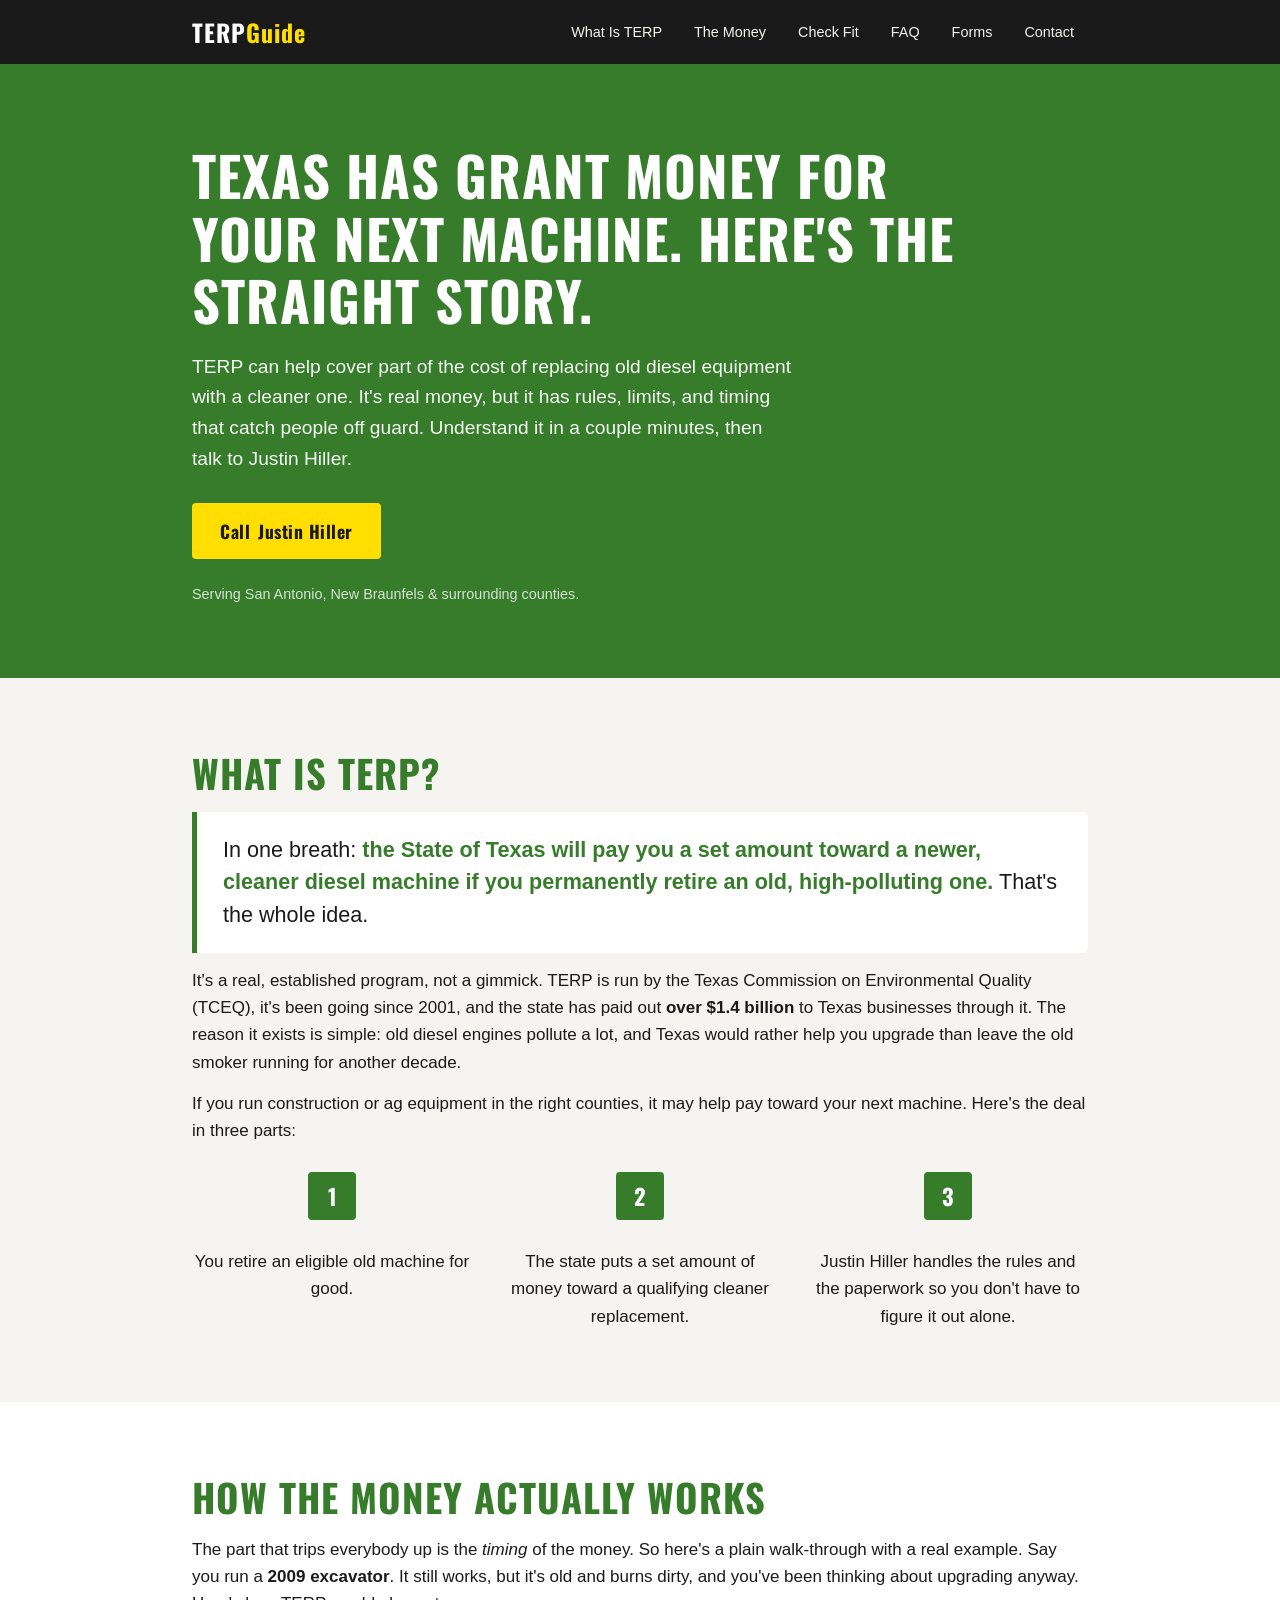
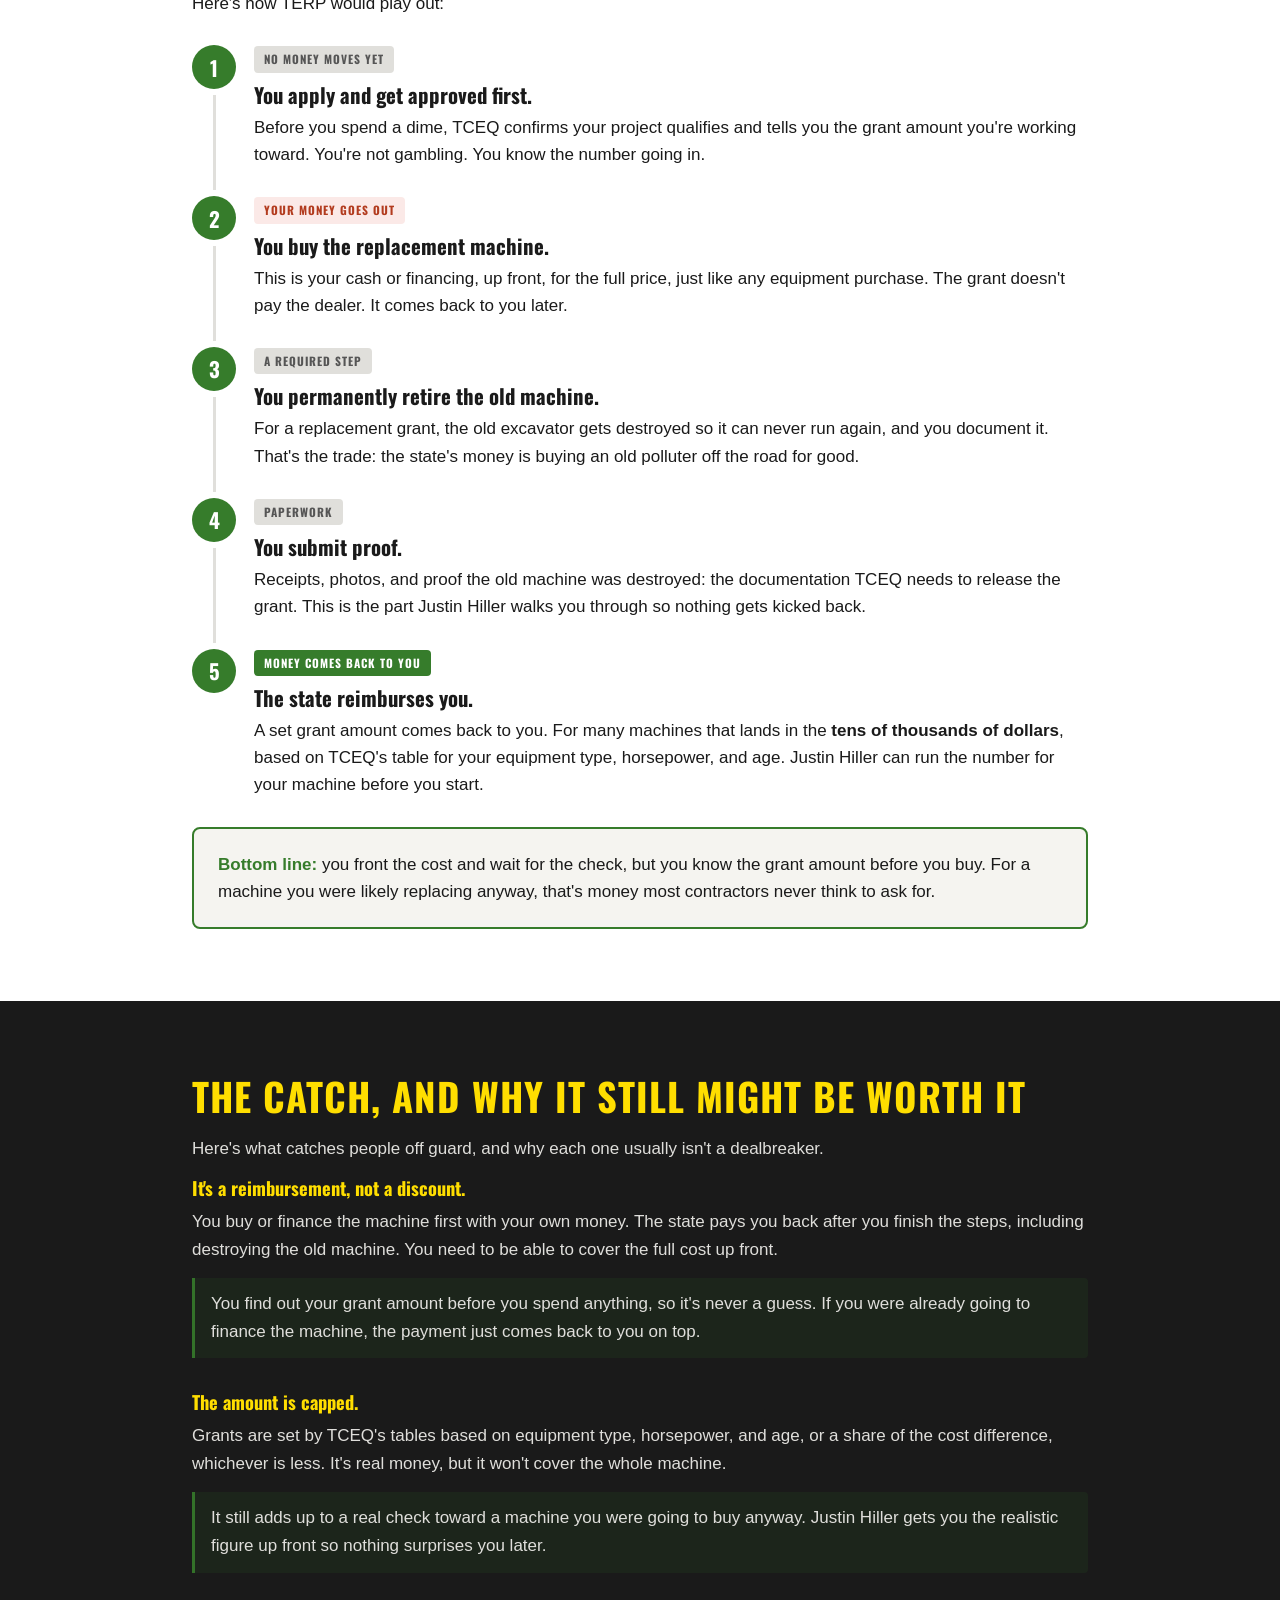
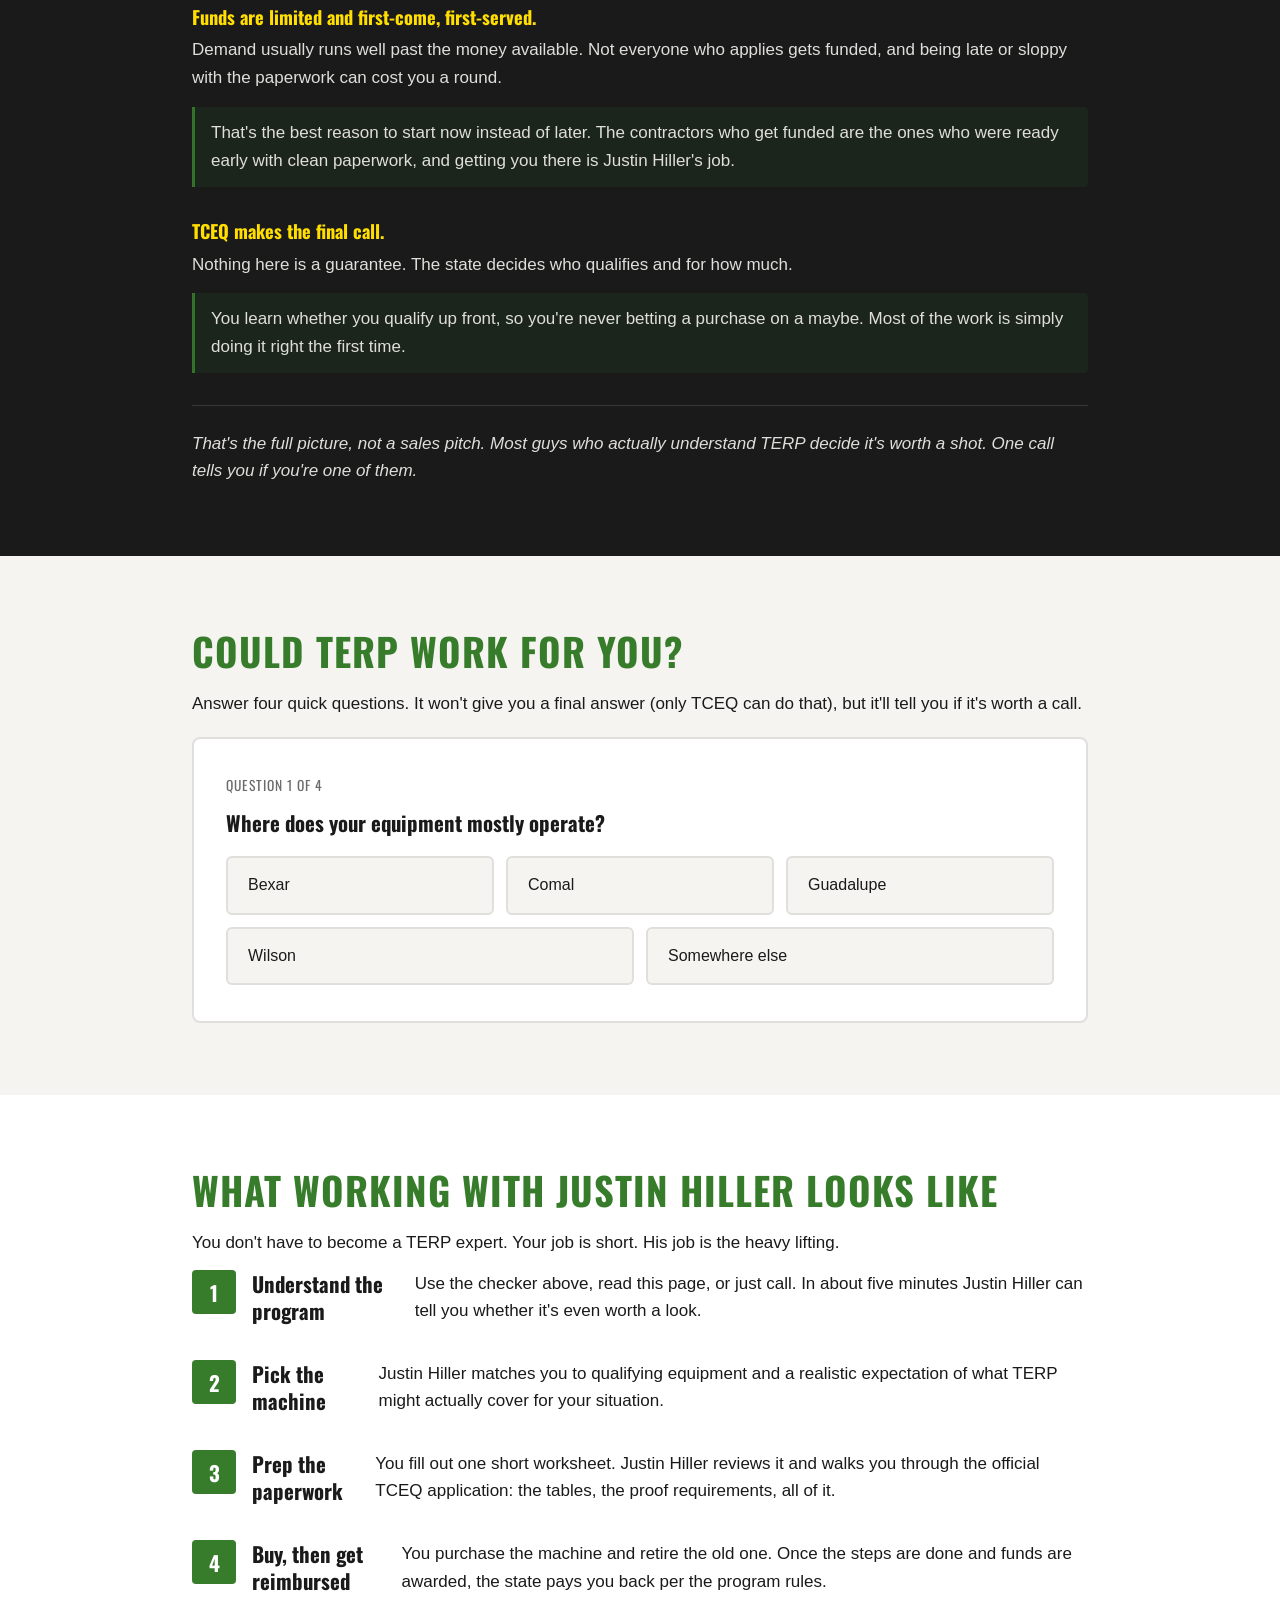
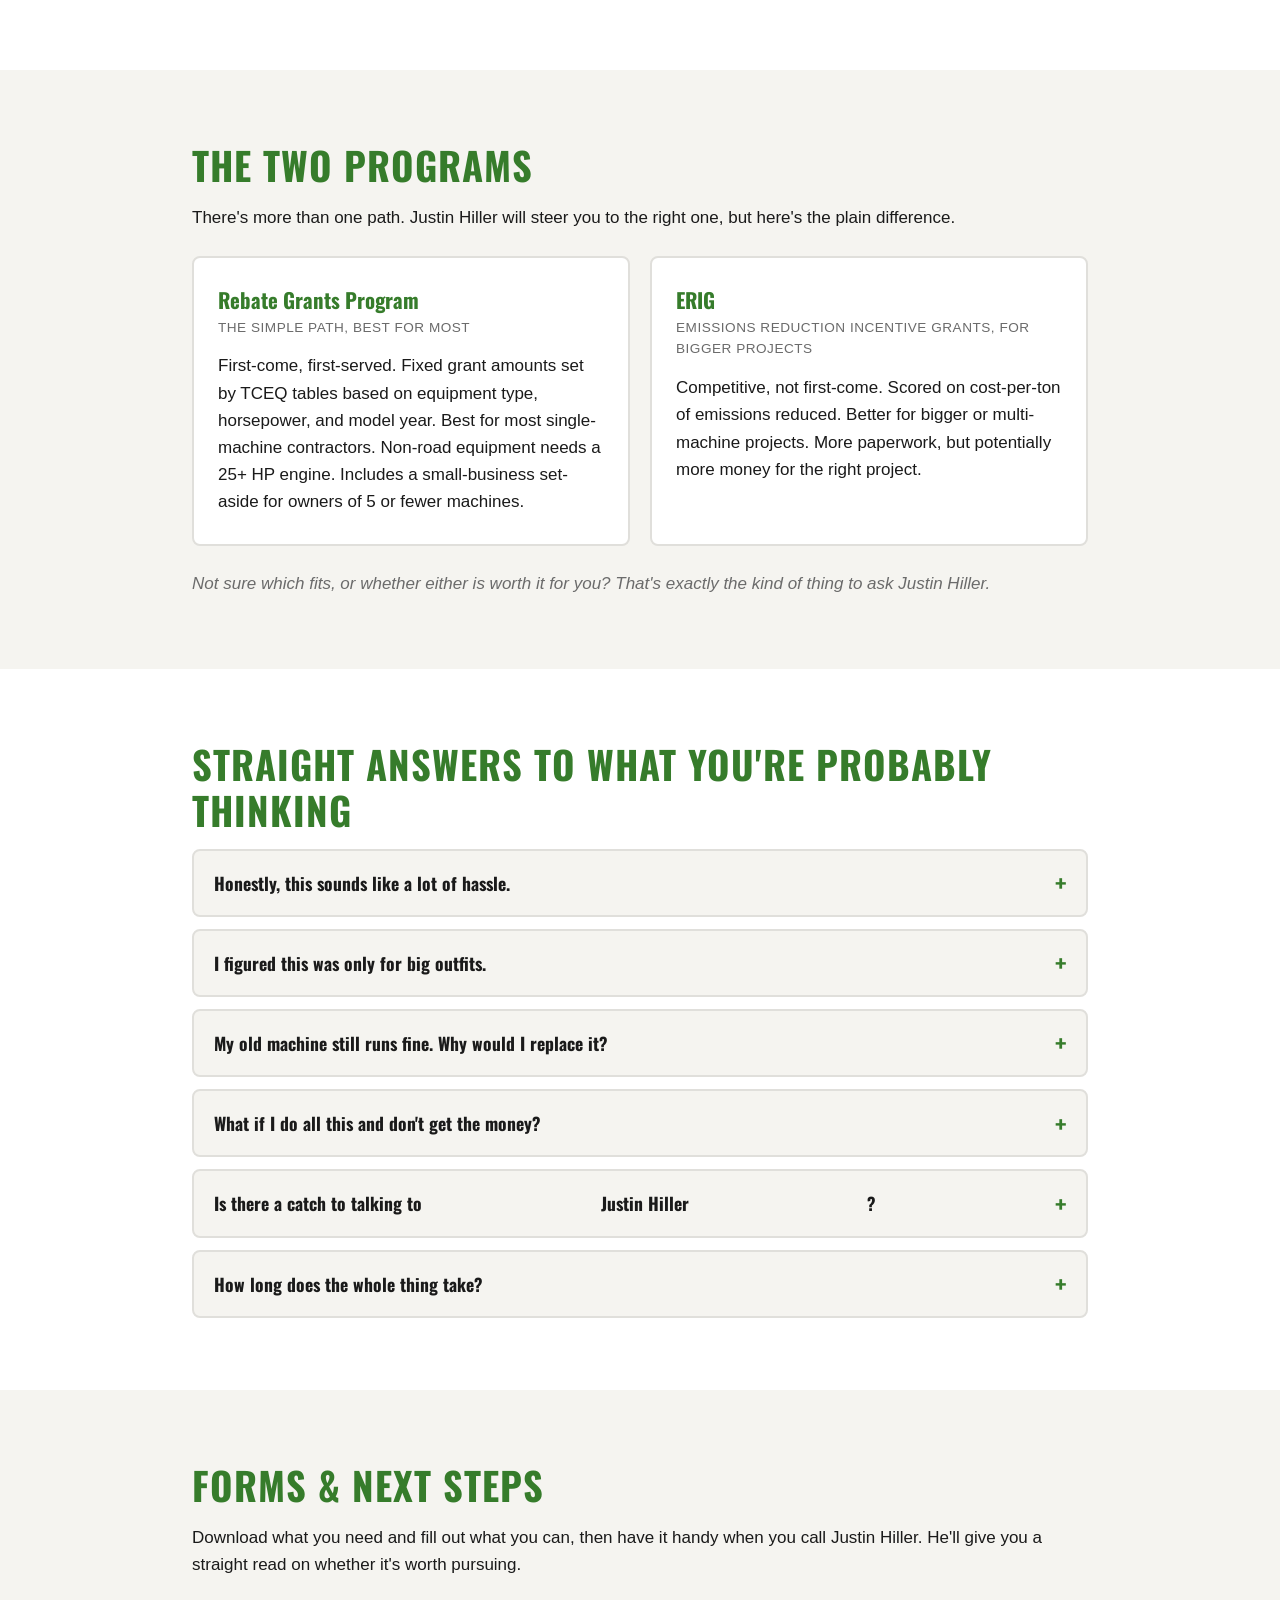
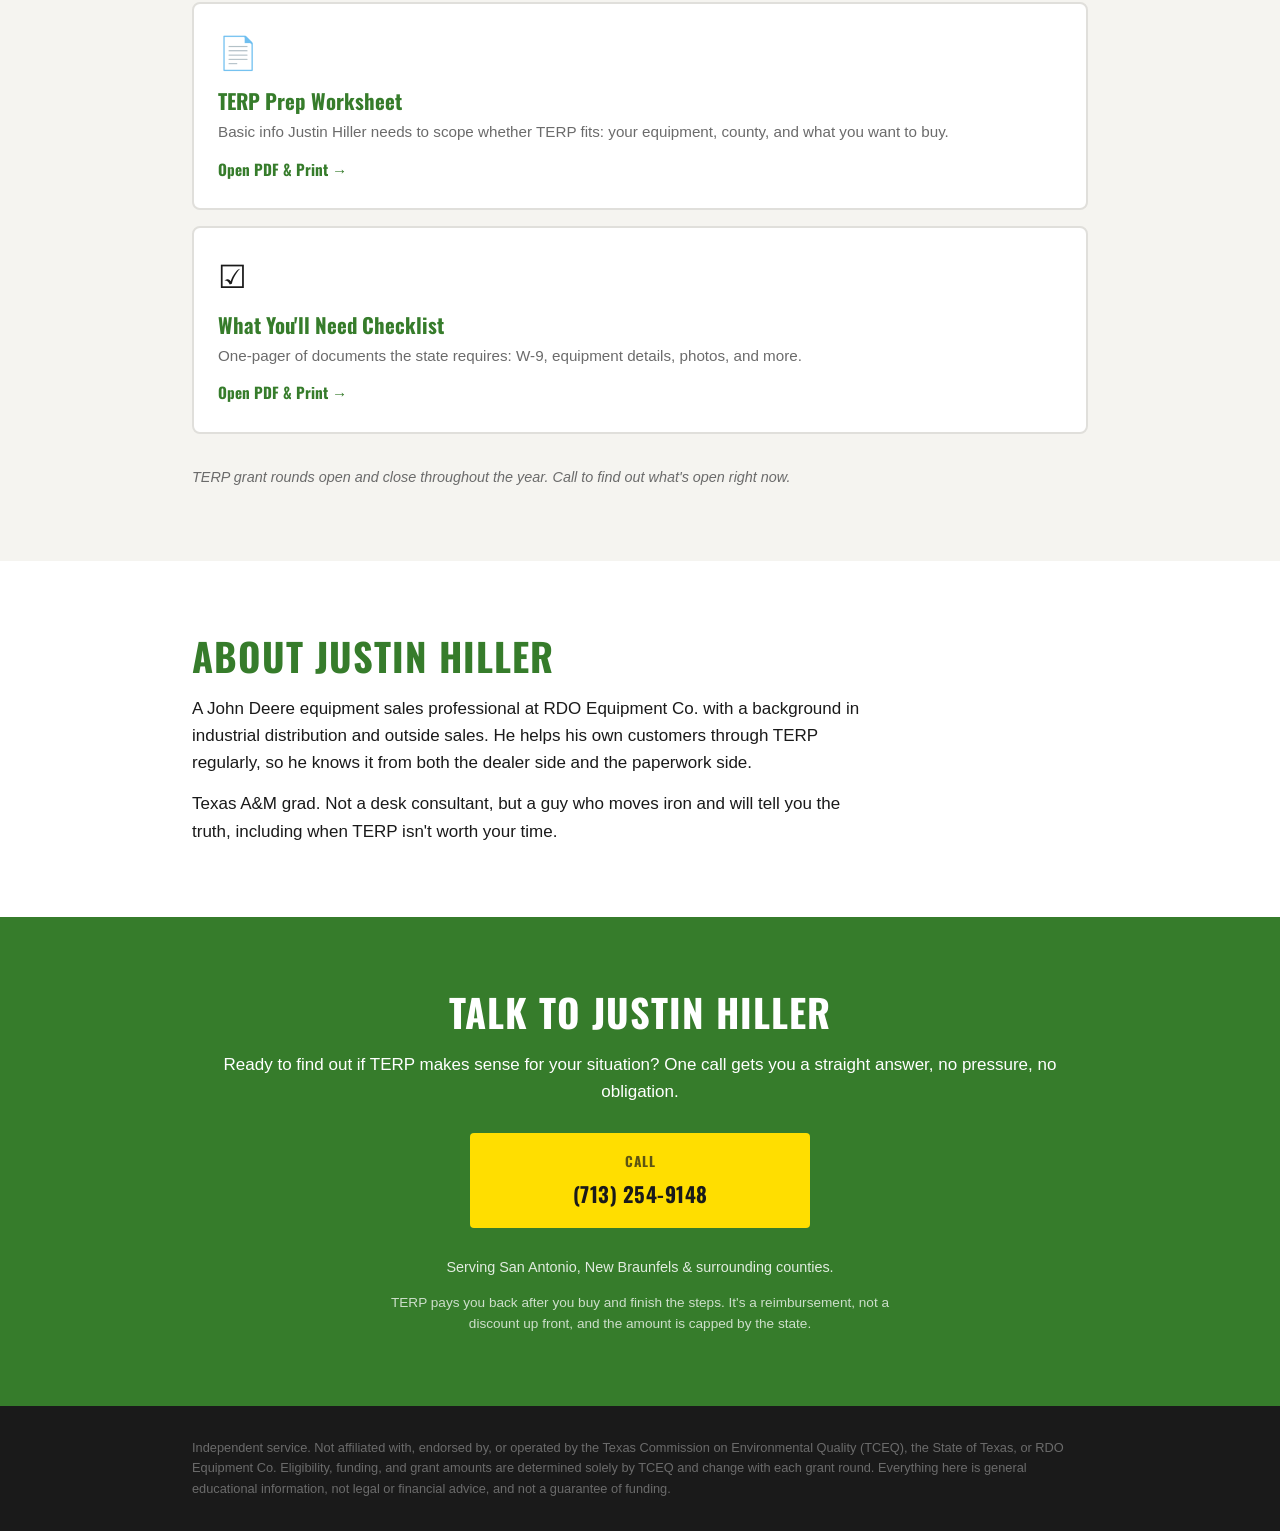
<file: index.html>
<!DOCTYPE html>
<html lang="en">
<head>
  <meta charset="UTF-8">
  <meta name="viewport" content="width=device-width, initial-scale=1.0">
  <title>TERP Grants for Texas Contractors & Farmers | Straight Talk</title>
  <meta name="description" content="Texas has grant money to help replace old diesel equipment. Understand the TERP program in plain English: how the money actually works, what it covers, and whether it's worth your time.">
  <meta property="og:title" content="TERP Grants for Texas Contractors & Farmers">
  <meta property="og:description" content="Texas has grant money to help replace old diesel equipment. Understand the TERP program: the real version, not the sales pitch.">
  <meta property="og:type" content="website">
  <link rel="icon" href="data:image/svg+xml,<svg xmlns='http://www.w3.org/2000/svg' viewBox='0 0 100 100'><rect width='100' height='100' rx='12' fill='%23367C2B'/><text x='50' y='72' font-size='60' font-weight='bold' fill='white' text-anchor='middle' font-family='Arial Black,Arial'>T</text></svg>">
  <link rel="preconnect" href="https://fonts.googleapis.com">
  <link rel="preconnect" href="https://fonts.gstatic.com" crossorigin>
  <link href="https://fonts.googleapis.com/css2?family=Oswald:wght@500;700&display=swap" rel="stylesheet">
  <link rel="stylesheet" href="styles.css">
</head>
<body>

  <!-- Nav -->
  <nav class="main-nav" aria-label="Main navigation">
    <div class="container nav-bar">
      <a href="#hero" class="nav-logo">TERP<span>Guide</span></a>
      <button class="nav-toggle" aria-expanded="false" aria-controls="nav-menu" aria-label="Open menu">
        <span></span><span></span><span></span>
      </button>
      <ul class="nav-menu" id="nav-menu" role="list">
        <li><a href="#what-is-terp">What Is TERP</a></li>
        <li><a href="#money">The Money</a></li>
        <li><a href="#eligibility">Check Fit</a></li>
        <li><a href="#faq">FAQ</a></li>
        <li><a href="#forms">Forms</a></li>
        <li><a href="#contact">Contact</a></li>
      </ul>
    </div>
  </nav>

  <main>

    <!-- 1. Hero -->
    <section id="hero" class="hero">
      <div class="container">
        <h1>Texas Has Grant Money for Your Next Machine. Here's the Straight Story.</h1>
        <p class="hero-sub">TERP can help cover part of the cost of replacing old diesel equipment with a cleaner one. It's real money, but it has rules, limits, and timing that catch people off guard. Understand it in a couple minutes, then talk to <span data-name>Justin</span>.</p>
        <div class="hero-ctas">
          <a href="#" data-phone class="btn btn--primary">Call <span data-name>Justin</span></a>
        </div>
        <p class="hero-area">Serving <span data-service-area>San Antonio, New Braunfels & surrounding counties</span>.</p>
      </div>
    </section>

    <!-- 2. What Is TERP -->
    <section id="what-is-terp" class="section">
      <div class="container">
        <h2>What Is TERP?</h2>
        <p class="lead-statement">In one breath: <strong>the State of Texas will pay you a set amount toward a newer, cleaner diesel machine if you permanently retire an old, high-polluting one.</strong> That's the whole idea.</p>
        <p>It's a real, established program, not a gimmick. TERP is run by the Texas Commission on Environmental Quality (TCEQ), it's been going since 2001, and the state has paid out <strong>over $1.4 billion</strong> to Texas businesses through it. The reason it exists is simple: old diesel engines pollute a lot, and Texas would rather help you upgrade than leave the old smoker running for another decade.</p>
        <p>If you run construction or ag equipment in the right counties, it may help pay toward your next machine. Here's the deal in three parts:</p>
        <div class="three-points">
          <div class="point">
            <div class="point-number">1</div>
            <p>You retire an eligible old machine for good.</p>
          </div>
          <div class="point">
            <div class="point-number">2</div>
            <p>The state puts a set amount of money toward a qualifying cleaner replacement.</p>
          </div>
          <div class="point">
            <div class="point-number">3</div>
            <p><span data-name>Justin</span> handles the rules and the paperwork so you don't have to figure it out alone.</p>
          </div>
        </div>
      </div>
    </section>

    <!-- 3. How the Money Actually Works -->
    <section id="money" class="section section--alt">
      <div class="container">
        <h2>How the Money Actually Works</h2>
        <p>The part that trips everybody up is the <em>timing</em> of the money. So here's a plain walk-through with a real example. Say you run a <strong>2009 excavator</strong>. It still works, but it's old and burns dirty, and you've been thinking about upgrading anyway. Here's how TERP would play out:</p>

        <ol class="timeline" aria-label="How the TERP money flows, step by step">
          <li class="tl-step">
            <div class="tl-marker"><span class="tl-num">1</span><span class="tl-bar"></span></div>
            <div class="tl-body">
              <span class="tl-tag tl-tag--neutral">No money moves yet</span>
              <h3>You apply and get approved first.</h3>
              <p>Before you spend a dime, TCEQ confirms your project qualifies and tells you the grant amount you're working toward. You're not gambling. You know the number going in.</p>
            </div>
          </li>
          <li class="tl-step">
            <div class="tl-marker"><span class="tl-num">2</span><span class="tl-bar"></span></div>
            <div class="tl-body">
              <span class="tl-tag tl-tag--out">Your money goes out</span>
              <h3>You buy the replacement machine.</h3>
              <p>This is your cash or financing, up front, for the full price, just like any equipment purchase. The grant doesn't pay the dealer. It comes back to you later.</p>
            </div>
          </li>
          <li class="tl-step">
            <div class="tl-marker"><span class="tl-num">3</span><span class="tl-bar"></span></div>
            <div class="tl-body">
              <span class="tl-tag tl-tag--neutral">A required step</span>
              <h3>You permanently retire the old machine.</h3>
              <p>For a replacement grant, the old excavator gets destroyed so it can never run again, and you document it. That's the trade: the state's money is buying an old polluter off the road for good.</p>
            </div>
          </li>
          <li class="tl-step">
            <div class="tl-marker"><span class="tl-num">4</span><span class="tl-bar"></span></div>
            <div class="tl-body">
              <span class="tl-tag tl-tag--neutral">Paperwork</span>
              <h3>You submit proof.</h3>
              <p>Receipts, photos, and proof the old machine was destroyed: the documentation TCEQ needs to release the grant. This is the part <span data-name>Justin</span> walks you through so nothing gets kicked back.</p>
            </div>
          </li>
          <li class="tl-step tl-step--last">
            <div class="tl-marker"><span class="tl-num">5</span></div>
            <div class="tl-body">
              <span class="tl-tag tl-tag--in">Money comes back to you</span>
              <h3>The state reimburses you.</h3>
              <p>A set grant amount comes back to you. For many machines that lands in the <strong>tens of thousands of dollars</strong>, based on TCEQ's table for your equipment type, horsepower, and age. <span data-name>Justin</span> can run the number for your machine before you start.</p>
            </div>
          </li>
        </ol>

        <div class="money-takeaway">
          <p><strong>Bottom line:</strong> you front the cost and wait for the check, but you know the grant amount before you buy. For a machine you were likely replacing anyway, that's money most contractors never think to ask for.</p>
        </div>
      </div>
    </section>

    <!-- 4. The Catch (honest objections, paired with reassurance) -->
    <section id="honest-version" class="section section--dark">
      <div class="container">
        <h2>The Catch, and Why It Still Might Be Worth It</h2>
        <p class="section-intro">Here's what catches people off guard, and why each one usually isn't a dealbreaker.</p>
        <div class="honest-list">
          <div class="honest-item">
            <h3>It's a reimbursement, not a discount.</h3>
            <p>You buy or finance the machine first with your own money. The state pays you back after you finish the steps, including destroying the old machine. You need to be able to cover the full cost up front.</p>
            <p class="honest-reassure">You find out your grant amount before you spend anything, so it's never a guess. If you were already going to finance the machine, the payment just comes back to you on top.</p>
          </div>
          <div class="honest-item">
            <h3>The amount is capped.</h3>
            <p>Grants are set by TCEQ's tables based on equipment type, horsepower, and age, or a share of the cost difference, whichever is less. It's real money, but it won't cover the whole machine.</p>
            <p class="honest-reassure">It still adds up to a real check toward a machine you were going to buy anyway. <span data-name>Justin</span> gets you the realistic figure up front so nothing surprises you later.</p>
          </div>
          <div class="honest-item">
            <h3>Funds are limited and first-come, first-served.</h3>
            <p>Demand usually runs well past the money available. Not everyone who applies gets funded, and being late or sloppy with the paperwork can cost you a round.</p>
            <p class="honest-reassure">That's the best reason to start now instead of later. The contractors who get funded are the ones who were ready early with clean paperwork, and getting you there is <span data-name>Justin</span>'s job.</p>
          </div>
          <div class="honest-item">
            <h3>TCEQ makes the final call.</h3>
            <p>Nothing here is a guarantee. The state decides who qualifies and for how much.</p>
            <p class="honest-reassure">You learn whether you qualify up front, so you're never betting a purchase on a maybe. Most of the work is simply doing it right the first time.</p>
          </div>
        </div>
        <p class="honest-close">That's the full picture, not a sales pitch. Most guys who actually understand TERP decide it's worth a shot. One call tells you if you're one of them.</p>
      </div>
    </section>

    <!-- 5. Eligibility Checker -->
    <section id="eligibility" class="section">
      <div class="container">
        <h2>Could TERP Work for You?</h2>
        <p>Answer four quick questions. It won't give you a final answer (only TCEQ can do that), but it'll tell you if it's worth a call.</p>
        <div id="checker-widget" class="checker-widget" role="region" aria-label="Eligibility checker">
          <!-- Populated by script.js -->
        </div>
      </div>
    </section>

    <!-- 6. How It Works (working with Justin) -->
    <section id="how-it-works" class="section section--alt">
      <div class="container">
        <h2>What Working With <span data-name>Justin</span> Looks Like</h2>
        <p>You don't have to become a TERP expert. Your job is short. His job is the heavy lifting.</p>
        <div class="steps">
          <div class="step">
            <div class="step-number">1</div>
            <h3>Understand the program</h3>
            <p>Use the checker above, read this page, or just call. In about five minutes <span data-name>Justin</span> can tell you whether it's even worth a look.</p>
          </div>
          <div class="step">
            <div class="step-number">2</div>
            <h3>Pick the machine</h3>
            <p><span data-name>Justin</span> matches you to qualifying equipment and a realistic expectation of what TERP might actually cover for your situation.</p>
          </div>
          <div class="step">
            <div class="step-number">3</div>
            <h3>Prep the paperwork</h3>
            <p>You fill out one short worksheet. <span data-name>Justin</span> reviews it and walks you through the official TCEQ application: the tables, the proof requirements, all of it.</p>
          </div>
          <div class="step">
            <div class="step-number">4</div>
            <h3>Buy, then get reimbursed</h3>
            <p>You purchase the machine and retire the old one. Once the steps are done and funds are awarded, the state pays you back per the program rules.</p>
          </div>
        </div>
      </div>
    </section>

    <!-- 7. The Two Programs -->
    <section id="programs" class="section">
      <div class="container">
        <h2>The Two Programs</h2>
        <p>There's more than one path. <span data-name>Justin</span> will steer you to the right one, but here's the plain difference.</p>
        <div class="program-cards">
          <div class="program-card">
            <h3>Rebate Grants Program</h3>
            <p class="program-card-subtitle">The simple path, best for most</p>
            <p>First-come, first-served. Fixed grant amounts set by TCEQ tables based on equipment type, horsepower, and model year. Best for most single-machine contractors. Non-road equipment needs a 25+ HP engine. Includes a small-business set-aside for owners of 5 or fewer machines.</p>
          </div>
          <div class="program-card">
            <h3>ERIG</h3>
            <p class="program-card-subtitle">Emissions Reduction Incentive Grants, for bigger projects</p>
            <p>Competitive, not first-come. Scored on cost-per-ton of emissions reduced. Better for bigger or multi-machine projects. More paperwork, but potentially more money for the right project.</p>
          </div>
        </div>
        <p class="programs-note">Not sure which fits, or whether either is worth it for you? That's exactly the kind of thing to ask <span data-name>Justin</span>.</p>
      </div>
    </section>

    <!-- 8. FAQ / objection handling -->
    <section id="faq" class="section section--alt">
      <div class="container">
        <h2>Straight Answers to What You're Probably Thinking</h2>
        <div class="faq-list">
          <details class="faq-item">
            <summary>Honestly, this sounds like a lot of hassle.</summary>
            <div class="faq-body">
              <p>The paperwork is the exact part that scares most people off, which is why <span data-name>Justin</span> does that part with you. Your side is short: one conversation, a quick worksheet, and a few signatures. The TCEQ application, the grant tables, and the proof requirements are on him.</p>
            </div>
          </details>
          <details class="faq-item">
            <summary>I figured this was only for big outfits.</summary>
            <div class="faq-body">
              <p>It's not. There's a small-business set-aside built specifically for owners of <strong>five or fewer machines</strong>. Plenty of single-machine contractors and small ag operations get funded. If anything, this is more for you than for the big fleets.</p>
            </div>
          </details>
          <details class="faq-item">
            <summary>My old machine still runs fine. Why would I replace it?</summary>
            <div class="faq-body">
              <p>You don't have to. But if you were already going to upgrade in the next year or two, TERP can put a real chunk of money toward it that you'd otherwise never see. The trade is that the old machine gets retired for good, so it makes the most sense when you're ready to move on from it anyway.</p>
            </div>
          </details>
          <details class="faq-item">
            <summary>What if I do all this and don't get the money?</summary>
            <div class="faq-body">
              <p>Fair concern, and the honest answer is that nothing's guaranteed. TCEQ makes the call. But approval comes before you spend, so you're never risking the purchase itself. <span data-name>Justin</span> won't point you at a long shot.</p>
            </div>
          </details>
          <details class="faq-item">
            <summary>Is there a catch to talking to <span data-name>Justin</span>?</summary>
            <div class="faq-body">
              <p>No. The call is free, and if TERP isn't a fit he'll say so. He'd rather tell you that than walk you into a dead end. That's the whole point of this page.</p>
            </div>
          </details>
          <details class="faq-item">
            <summary>How long does the whole thing take?</summary>
            <div class="faq-body">
              <p>It depends on the grant round and how fast you move. Some of it is on the state's timeline, not yours. <span data-name>Justin</span> can give you a clear picture of what's open right now and how the timing would work for your project.</p>
            </div>
          </details>
        </div>
      </div>
    </section>

    <!-- 9. Forms & Next Steps -->
    <section id="forms" class="section">
      <div class="container">
        <h2>Forms & Next Steps</h2>
        <p>Download what you need and fill out what you can, then have it handy when you call <span data-name>Justin</span>. He'll give you a straight read on whether it's worth pursuing.</p>
        <div class="form-cards">
          <a href="public/docs/terp-prep-worksheet.pdf" target="_blank" class="form-card">
            <div class="form-card-icon" aria-hidden="true">&#128196;</div>
            <h3>TERP Prep Worksheet</h3>
            <p>Basic info <span data-name>Justin</span> needs to scope whether TERP fits: your equipment, county, and what you want to buy.</p>
            <span class="form-card-action">Open PDF &amp; Print →</span>
          </a>
          <a href="public/docs/terp-checklist.pdf" target="_blank" class="form-card">
            <div class="form-card-icon" aria-hidden="true">&#9745;</div>
            <h3>What You'll Need Checklist</h3>
            <p>One-pager of documents the state requires: W-9, equipment details, photos, and more.</p>
            <span class="form-card-action">Open PDF &amp; Print →</span>
          </a>
        </div>
        <p class="status-note" data-status-note>TERP grant rounds open and close throughout the year. Call to find out what's open right now.</p>
      </div>
    </section>

    <!-- 10. About Justin -->
    <section id="about" class="section section--alt">
      <div class="container">
        <h2>About <span data-name>Justin</span></h2>
        <div class="about-content">
          <p>A John Deere equipment sales professional at RDO Equipment Co. with a background in industrial distribution and outside sales. He helps his own customers through TERP regularly, so he knows it from both the dealer side and the paperwork side.</p>
          <p>Texas A&amp;M grad. Not a desk consultant, but a guy who moves iron and will tell you the truth, including when TERP isn't worth your time.</p>
        </div>
      </div>
    </section>

    <!-- 11. Contact -->
    <section id="contact" class="section section--contact">
      <div class="container">
        <h2>Talk to <span data-name>Justin</span></h2>
        <p>Ready to find out if TERP makes sense for your situation? One call gets you a straight answer, no pressure, no obligation.</p>
        <div class="contact-ctas">
          <a href="#" data-phone class="btn btn--primary btn--large">
            <span class="btn-label">Call</span>
            <span data-phone="label" class="btn-value">[JUSTIN_PHONE]</span>
          </a>
        </div>
        <p class="contact-area">Serving <span data-service-area>San Antonio, New Braunfels & surrounding counties</span>.</p>
        <p class="money-note" data-money-note>TERP pays you back after you buy and finish the steps. It's a reimbursement, not a discount up front, and the amount is capped by the state.</p>
      </div>
    </section>

  </main>

  <!-- Footer -->
  <footer class="footer">
    <div class="container">
      <p>Independent service. Not affiliated with, endorsed by, or operated by the Texas Commission on Environmental Quality (TCEQ), the State of Texas, or RDO Equipment Co. Eligibility, funding, and grant amounts are determined solely by TCEQ and change with each grant round. Everything here is general educational information, not legal or financial advice, and not a guarantee of funding.</p>
    </div>
  </footer>

  <script src="script.js"></script>
</body>
</html>
</file>
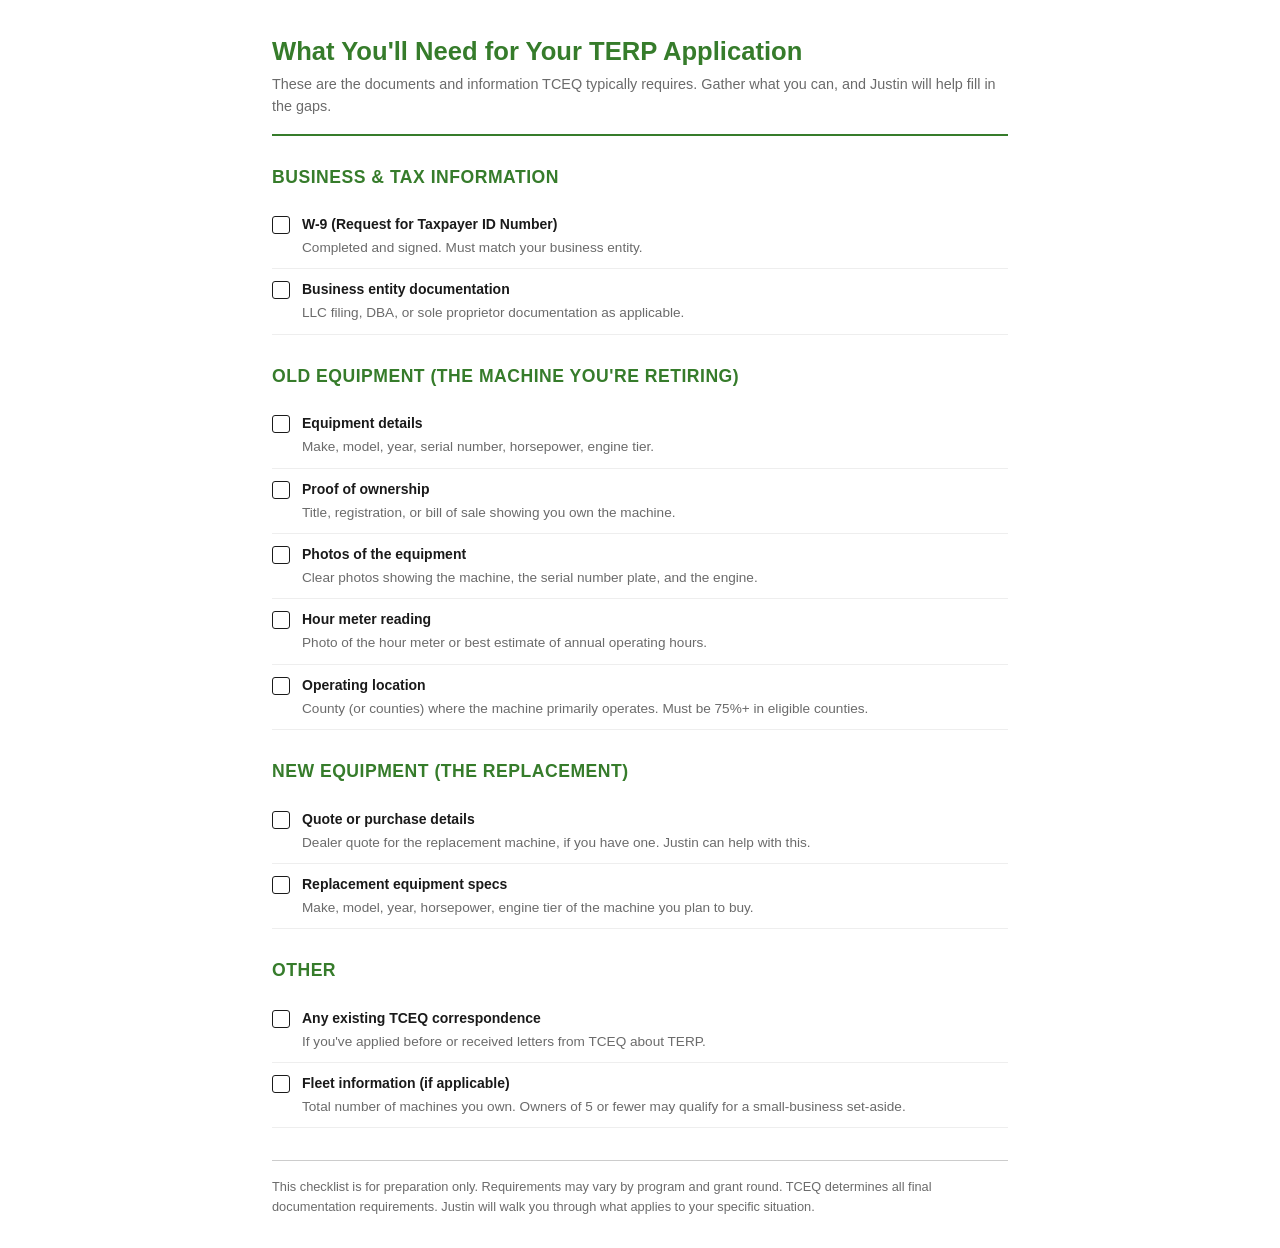
<file: public/docs/terp-checklist.html>
<!DOCTYPE html>
<html lang="en">
<head>
  <meta charset="UTF-8">
  <meta name="viewport" content="width=device-width, initial-scale=1.0">
  <title>What You'll Need for Your TERP Application</title>
  <style>
    *, *::before, *::after { box-sizing: border-box; margin: 0; padding: 0; }
    body {
      font-family: -apple-system, BlinkMacSystemFont, 'Segoe UI', Roboto, Arial, sans-serif;
      font-size: 14px;
      line-height: 1.5;
      color: #1A1A1A;
      padding: 32px;
      max-width: 800px;
      margin: 0 auto;
    }
    h1 {
      font-size: 1.6rem;
      margin-bottom: 4px;
      color: #367C2B;
    }
    .subtitle {
      font-size: 0.9rem;
      color: #6B6B6B;
      margin-bottom: 24px;
      padding-bottom: 16px;
      border-bottom: 2px solid #367C2B;
    }
    h2 {
      font-size: 1.1rem;
      margin: 28px 0 14px;
      color: #367C2B;
      text-transform: uppercase;
      letter-spacing: 0.5px;
    }
    ul { list-style: none; }
    li {
      display: flex;
      align-items: flex-start;
      gap: 12px;
      padding: 10px 0;
      border-bottom: 1px solid #eee;
    }
    .checkbox {
      flex-shrink: 0;
      width: 18px;
      height: 18px;
      border: 1.5px solid #1A1A1A;
      border-radius: 3px;
      margin-top: 2px;
    }
    .item-text strong { display: block; margin-bottom: 2px; }
    .item-hint {
      font-size: 0.85rem;
      color: #6B6B6B;
    }
    .footer-note {
      margin-top: 32px;
      padding-top: 16px;
      border-top: 1px solid #ccc;
      font-size: 0.8rem;
      color: #6B6B6B;
    }
    @media print {
      body { padding: 16px; font-size: 12px; }
    }
  </style>
</head>
<body>

  <h1>What You'll Need for Your TERP Application</h1>
  <p class="subtitle">These are the documents and information TCEQ typically requires. Gather what you can, and Justin will help fill in the gaps.</p>

  <h2>Business & Tax Information</h2>
  <ul>
    <li>
      <div class="checkbox"></div>
      <div class="item-text">
        <strong>W-9 (Request for Taxpayer ID Number)</strong>
        <span class="item-hint">Completed and signed. Must match your business entity.</span>
      </div>
    </li>
    <li>
      <div class="checkbox"></div>
      <div class="item-text">
        <strong>Business entity documentation</strong>
        <span class="item-hint">LLC filing, DBA, or sole proprietor documentation as applicable.</span>
      </div>
    </li>
  </ul>

  <h2>Old Equipment (the machine you're retiring)</h2>
  <ul>
    <li>
      <div class="checkbox"></div>
      <div class="item-text">
        <strong>Equipment details</strong>
        <span class="item-hint">Make, model, year, serial number, horsepower, engine tier.</span>
      </div>
    </li>
    <li>
      <div class="checkbox"></div>
      <div class="item-text">
        <strong>Proof of ownership</strong>
        <span class="item-hint">Title, registration, or bill of sale showing you own the machine.</span>
      </div>
    </li>
    <li>
      <div class="checkbox"></div>
      <div class="item-text">
        <strong>Photos of the equipment</strong>
        <span class="item-hint">Clear photos showing the machine, the serial number plate, and the engine.</span>
      </div>
    </li>
    <li>
      <div class="checkbox"></div>
      <div class="item-text">
        <strong>Hour meter reading</strong>
        <span class="item-hint">Photo of the hour meter or best estimate of annual operating hours.</span>
      </div>
    </li>
    <li>
      <div class="checkbox"></div>
      <div class="item-text">
        <strong>Operating location</strong>
        <span class="item-hint">County (or counties) where the machine primarily operates. Must be 75%+ in eligible counties.</span>
      </div>
    </li>
  </ul>

  <h2>New Equipment (the replacement)</h2>
  <ul>
    <li>
      <div class="checkbox"></div>
      <div class="item-text">
        <strong>Quote or purchase details</strong>
        <span class="item-hint">Dealer quote for the replacement machine, if you have one. Justin can help with this.</span>
      </div>
    </li>
    <li>
      <div class="checkbox"></div>
      <div class="item-text">
        <strong>Replacement equipment specs</strong>
        <span class="item-hint">Make, model, year, horsepower, engine tier of the machine you plan to buy.</span>
      </div>
    </li>
  </ul>

  <h2>Other</h2>
  <ul>
    <li>
      <div class="checkbox"></div>
      <div class="item-text">
        <strong>Any existing TCEQ correspondence</strong>
        <span class="item-hint">If you've applied before or received letters from TCEQ about TERP.</span>
      </div>
    </li>
    <li>
      <div class="checkbox"></div>
      <div class="item-text">
        <strong>Fleet information (if applicable)</strong>
        <span class="item-hint">Total number of machines you own. Owners of 5 or fewer may qualify for a small-business set-aside.</span>
      </div>
    </li>
  </ul>

  <p class="footer-note">This checklist is for preparation only. Requirements may vary by program and grant round. TCEQ determines all final documentation requirements. Justin will walk you through what applies to your specific situation.</p>

</body>
</html>
</file>
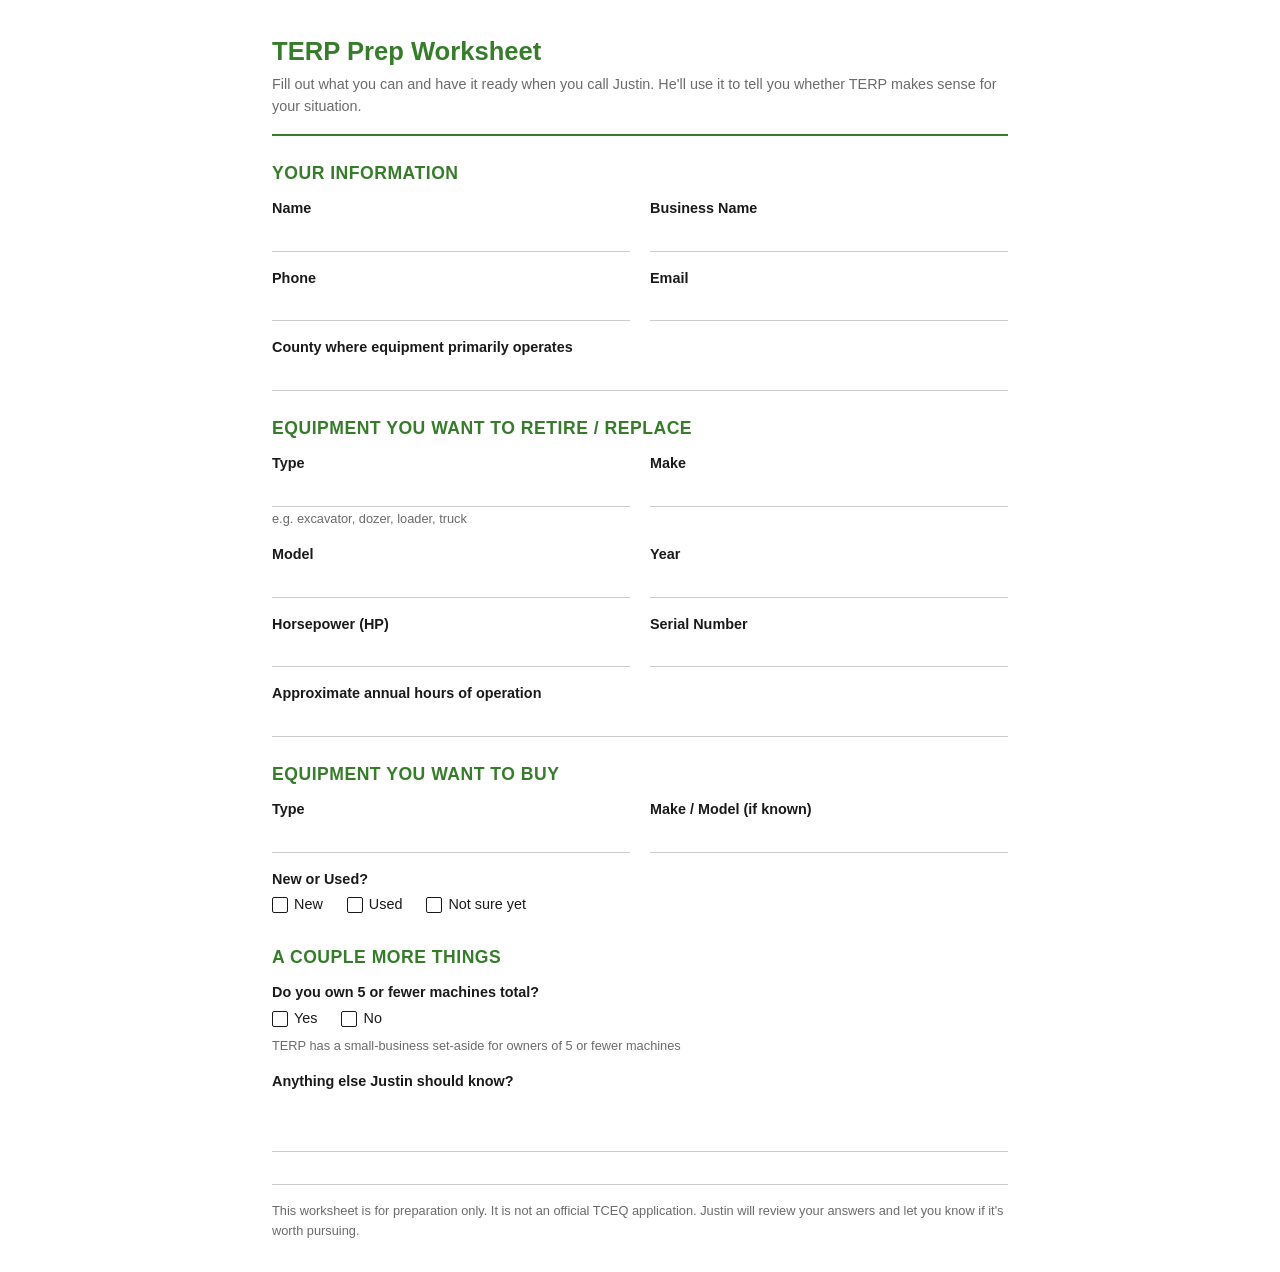
<file: public/docs/terp-prep-worksheet.html>
<!DOCTYPE html>
<html lang="en">
<head>
  <meta charset="UTF-8">
  <meta name="viewport" content="width=device-width, initial-scale=1.0">
  <title>TERP Prep Worksheet</title>
  <style>
    *, *::before, *::after { box-sizing: border-box; margin: 0; padding: 0; }
    body {
      font-family: -apple-system, BlinkMacSystemFont, 'Segoe UI', Roboto, Arial, sans-serif;
      font-size: 14px;
      line-height: 1.5;
      color: #1A1A1A;
      padding: 32px;
      max-width: 800px;
      margin: 0 auto;
    }
    h1 {
      font-size: 1.6rem;
      margin-bottom: 4px;
      color: #367C2B;
    }
    .subtitle {
      font-size: 0.9rem;
      color: #6B6B6B;
      margin-bottom: 24px;
      padding-bottom: 16px;
      border-bottom: 2px solid #367C2B;
    }
    h2 {
      font-size: 1.1rem;
      margin: 24px 0 12px;
      color: #367C2B;
      text-transform: uppercase;
      letter-spacing: 0.5px;
    }
    .field {
      margin-bottom: 16px;
    }
    .field label {
      display: block;
      font-weight: 600;
      margin-bottom: 4px;
      font-size: 0.9rem;
    }
    .field-line {
      border-bottom: 1px solid #ccc;
      min-height: 28px;
      width: 100%;
    }
    .field-line--tall { min-height: 56px; }
    .field-hint {
      font-size: 0.8rem;
      color: #6B6B6B;
      margin-top: 2px;
    }
    .row {
      display: flex;
      gap: 20px;
    }
    .row .field { flex: 1; }
    .checkboxes {
      display: flex;
      gap: 24px;
      margin-top: 4px;
    }
    .checkboxes label {
      font-weight: 400;
      display: flex;
      align-items: center;
      gap: 6px;
    }
    .checkbox-box {
      display: inline-block;
      width: 16px;
      height: 16px;
      border: 1.5px solid #1A1A1A;
      border-radius: 2px;
      flex-shrink: 0;
    }
    .footer-note {
      margin-top: 32px;
      padding-top: 16px;
      border-top: 1px solid #ccc;
      font-size: 0.8rem;
      color: #6B6B6B;
    }
    @media print {
      body { padding: 16px; font-size: 12px; }
      .field-line { border-bottom-color: #999; }
    }
  </style>
</head>
<body>

  <h1>TERP Prep Worksheet</h1>
  <p class="subtitle">Fill out what you can and have it ready when you call Justin. He'll use it to tell you whether TERP makes sense for your situation.</p>

  <h2>Your Information</h2>
  <div class="row">
    <div class="field">
      <label>Name</label>
      <div class="field-line"></div>
    </div>
    <div class="field">
      <label>Business Name</label>
      <div class="field-line"></div>
    </div>
  </div>
  <div class="row">
    <div class="field">
      <label>Phone</label>
      <div class="field-line"></div>
    </div>
    <div class="field">
      <label>Email</label>
      <div class="field-line"></div>
    </div>
  </div>
  <div class="field">
    <label>County where equipment primarily operates</label>
    <div class="field-line"></div>
  </div>

  <h2>Equipment You Want to Retire / Replace</h2>
  <div class="row">
    <div class="field">
      <label>Type</label>
      <div class="field-line"></div>
      <p class="field-hint">e.g. excavator, dozer, loader, truck</p>
    </div>
    <div class="field">
      <label>Make</label>
      <div class="field-line"></div>
    </div>
  </div>
  <div class="row">
    <div class="field">
      <label>Model</label>
      <div class="field-line"></div>
    </div>
    <div class="field">
      <label>Year</label>
      <div class="field-line"></div>
    </div>
  </div>
  <div class="row">
    <div class="field">
      <label>Horsepower (HP)</label>
      <div class="field-line"></div>
    </div>
    <div class="field">
      <label>Serial Number</label>
      <div class="field-line"></div>
    </div>
  </div>
  <div class="field">
    <label>Approximate annual hours of operation</label>
    <div class="field-line"></div>
  </div>

  <h2>Equipment You Want to Buy</h2>
  <div class="row">
    <div class="field">
      <label>Type</label>
      <div class="field-line"></div>
    </div>
    <div class="field">
      <label>Make / Model (if known)</label>
      <div class="field-line"></div>
    </div>
  </div>
  <div class="field">
    <label>New or Used?</label>
    <div class="checkboxes">
      <label><span class="checkbox-box"></span> New</label>
      <label><span class="checkbox-box"></span> Used</label>
      <label><span class="checkbox-box"></span> Not sure yet</label>
    </div>
  </div>

  <h2>A Couple More Things</h2>
  <div class="field">
    <label>Do you own 5 or fewer machines total?</label>
    <div class="checkboxes">
      <label><span class="checkbox-box"></span> Yes</label>
      <label><span class="checkbox-box"></span> No</label>
    </div>
    <p class="field-hint">TERP has a small-business set-aside for owners of 5 or fewer machines</p>
  </div>
  <div class="field">
    <label>Anything else Justin should know?</label>
    <div class="field-line field-line--tall"></div>
  </div>

  <p class="footer-note">This worksheet is for preparation only. It is not an official TCEQ application. Justin will review your answers and let you know if it's worth pursuing.</p>

</body>
</html>
</file>
<file: styles.css>
/* ============================================================
   TERP Guide - Styles
   Mobile-first. Edit colors/fonts here if needed.
   ============================================================ */

/* ---- Reset & base ---- */
*, *::before, *::after { box-sizing: border-box; margin: 0; padding: 0; }

:root {
  --green: #367C2B;
  --green-dark: #2a6122;
  --charcoal: #1A1A1A;
  --yellow: #FFDE00;
  --off-white: #F5F4F0;
  --white: #FFFFFF;
  --gray: #6B6B6B;
  --gray-light: #E0DFDB;
  --font-heading: 'Oswald', 'Arial Black', Arial, sans-serif;
  --font-body: -apple-system, BlinkMacSystemFont, 'Segoe UI', Roboto, Arial, sans-serif;
}

html { scroll-behavior: smooth; scroll-padding-top: 72px; }

body {
  font-family: var(--font-body);
  font-size: 17px;
  line-height: 1.6;
  color: var(--charcoal);
  background: var(--off-white);
  -webkit-font-smoothing: antialiased;
}

img { max-width: 100%; display: block; }
a { color: var(--green); }

.container {
  width: 100%;
  max-width: 960px;
  margin: 0 auto;
  padding: 0 20px;
}

/* ---- Nav ---- */
.main-nav {
  position: sticky;
  top: 0;
  z-index: 100;
  background: var(--charcoal);
}

.nav-bar {
  display: flex;
  align-items: center;
  justify-content: space-between;
  height: 64px;
}

.nav-logo {
  font-family: var(--font-heading);
  font-size: 1.5rem;
  font-weight: 700;
  color: var(--white);
  text-decoration: none;
  letter-spacing: 1px;
}
.nav-logo span {
  color: var(--yellow);
}

.nav-toggle {
  display: flex;
  flex-direction: column;
  gap: 5px;
  background: none;
  border: none;
  cursor: pointer;
  padding: 8px;
  min-width: 48px;
  min-height: 48px;
  align-items: center;
  justify-content: center;
}
.nav-toggle span {
  display: block;
  width: 24px;
  height: 3px;
  background: var(--white);
  border-radius: 2px;
  transition: transform 0.2s, opacity 0.2s;
}
.nav-toggle[aria-expanded="true"] span:nth-child(1) { transform: translateY(8px) rotate(45deg); }
.nav-toggle[aria-expanded="true"] span:nth-child(2) { opacity: 0; }
.nav-toggle[aria-expanded="true"] span:nth-child(3) { transform: translateY(-8px) rotate(-45deg); }

.nav-menu {
  display: none;
  position: absolute;
  top: 64px;
  left: 0;
  right: 0;
  background: var(--charcoal);
  list-style: none;
  padding: 8px 0 16px;
}
.nav-menu.open { display: block; }

.nav-menu a {
  display: block;
  color: var(--off-white);
  text-decoration: none;
  font-size: 1rem;
  min-height: 48px;
  line-height: 48px;
  padding: 0 20px;
}
.nav-menu a:hover,
.nav-menu a:focus { color: var(--yellow); }

/* ---- Buttons ---- */
.btn {
  display: inline-flex;
  align-items: center;
  justify-content: center;
  gap: 8px;
  font-family: var(--font-heading);
  font-size: 1.1rem;
  font-weight: 700;
  text-decoration: none;
  border: none;
  border-radius: 4px;
  cursor: pointer;
  padding: 14px 28px;
  min-height: 48px;
  min-width: 48px;
  transition: background 0.15s, transform 0.1s;
  text-align: center;
  letter-spacing: 0.5px;
}
.btn:active { transform: scale(0.97); }

.btn--primary {
  background: var(--yellow);
  color: var(--charcoal);
}
.btn--primary:hover,
.btn--primary:focus { background: #e6c800; }

.btn--secondary {
  background: var(--white);
  color: var(--charcoal);
  border: 2px solid var(--charcoal);
}
.btn--secondary:hover,
.btn--secondary:focus { background: var(--off-white); }

.btn--large {
  font-size: 1.25rem;
  padding: 18px 32px;
  width: 100%;
  flex-direction: column;
  gap: 4px;
}
.btn-label { font-size: 0.85rem; text-transform: uppercase; letter-spacing: 1px; opacity: 0.7; }
.btn-value { font-size: 1.3rem; }

/* ---- Sections ---- */
.section {
  padding: 56px 0;
}
.section--alt { background: var(--white); }
.section--dark {
  background: var(--charcoal);
  color: var(--off-white);
}
.section--dark h2 { color: var(--yellow); }
.section--dark h3 { color: var(--white); }

.section--contact {
  background: var(--green);
  color: var(--white);
  text-align: center;
}
.section--contact h2 { color: var(--white); }

h2 {
  font-family: var(--font-heading);
  font-size: 2rem;
  font-weight: 700;
  color: var(--green);
  margin-bottom: 16px;
  text-transform: uppercase;
  letter-spacing: 1px;
  line-height: 1.2;
}
.section--dark h2 span,
.section--contact h2 span { color: inherit; }

h3 {
  font-family: var(--font-heading);
  font-size: 1.3rem;
  font-weight: 700;
  margin-bottom: 8px;
  line-height: 1.3;
}

.section p { margin-bottom: 14px; }
.section p:last-child { margin-bottom: 0; }

.section-intro {
  opacity: 0.9;
  margin-bottom: 28px;
}

/* ---- Hero ---- */
.hero {
  background: var(--green);
  color: var(--white);
  padding: 64px 0 56px;
}

.hero h1 {
  font-family: var(--font-heading);
  font-size: 2.2rem;
  font-weight: 700;
  line-height: 1.15;
  margin-bottom: 20px;
  text-transform: uppercase;
  letter-spacing: 1px;
}

.hero-sub {
  font-size: 1.1rem;
  line-height: 1.6;
  margin-bottom: 28px;
  max-width: 600px;
  opacity: 0.95;
}

.hero-ctas {
  display: flex;
  flex-direction: column;
  gap: 12px;
  margin-bottom: 24px;
}

.hero-area {
  font-size: 0.9rem;
  opacity: 0.8;
}

/* ---- What Is TERP ---- */
.lead-statement {
  font-size: 1.2rem;
  line-height: 1.5;
  padding: 18px 20px;
  background: var(--white);
  border-left: 5px solid var(--green);
  border-radius: 0 6px 6px 0;
  margin-bottom: 20px;
}
.lead-statement strong { color: var(--green); }

.three-points {
  display: flex;
  flex-direction: column;
  gap: 20px;
  margin-top: 28px;
}
.point {
  display: flex;
  gap: 16px;
  align-items: flex-start;
}
.point-number {
  flex-shrink: 0;
  width: 40px;
  height: 40px;
  background: var(--green);
  color: var(--white);
  font-family: var(--font-heading);
  font-weight: 700;
  font-size: 1.2rem;
  display: flex;
  align-items: center;
  justify-content: center;
  border-radius: 4px;
}
.point p { margin-bottom: 0; }

/* ---- Money timeline ---- */
.timeline {
  list-style: none;
  margin: 28px 0;
  padding: 0;
}
.tl-step {
  display: flex;
  gap: 18px;
}
.tl-marker {
  display: flex;
  flex-direction: column;
  align-items: center;
  flex-shrink: 0;
}
.tl-num {
  width: 44px;
  height: 44px;
  background: var(--green);
  color: var(--white);
  font-family: var(--font-heading);
  font-weight: 700;
  font-size: 1.3rem;
  display: flex;
  align-items: center;
  justify-content: center;
  border-radius: 50%;
}
.tl-bar {
  flex: 1;
  width: 3px;
  background: var(--gray-light);
  margin: 6px 0;
  min-height: 24px;
}
.tl-body {
  padding-bottom: 28px;
}
.tl-step--last .tl-body { padding-bottom: 0; }
.tl-body h3 { margin-bottom: 6px; color: var(--charcoal); }
.tl-body p { margin-bottom: 0; }

.tl-tag {
  display: inline-block;
  font-family: var(--font-heading);
  font-weight: 700;
  font-size: 0.72rem;
  text-transform: uppercase;
  letter-spacing: 1px;
  padding: 4px 10px;
  border-radius: 4px;
  margin-bottom: 8px;
}
.tl-tag--neutral { background: var(--gray-light); color: #555; }
.tl-tag--out { background: #fbe9e7; color: #b23b1e; }
.tl-tag--in { background: var(--green); color: var(--white); }

.money-takeaway {
  margin-top: 12px;
  padding: 22px 24px;
  background: var(--off-white);
  border: 2px solid var(--green);
  border-radius: 8px;
}
.money-takeaway p { margin-bottom: 0; }
.money-takeaway strong { color: var(--green); }

/* ---- Honest / The Catch ---- */
.honest-list {
  display: flex;
  flex-direction: column;
  gap: 28px;
  margin-bottom: 32px;
}
.honest-item h3 {
  color: var(--yellow);
  font-size: 1.15rem;
}
.honest-item p {
  opacity: 0.9;
  line-height: 1.65;
}
.honest-reassure {
  margin-top: 12px;
  padding: 12px 16px;
  border-left: 3px solid var(--green);
  background: rgba(54, 124, 43, 0.14);
  border-radius: 0 4px 4px 0;
  opacity: 1;
}
.honest-reassure strong { color: var(--yellow); }
.honest-close {
  border-top: 1px solid rgba(255,255,255,0.15);
  padding-top: 24px;
  font-style: italic;
  opacity: 0.9;
}

/* ---- Checker ---- */
.checker-widget {
  background: var(--white);
  border: 2px solid var(--gray-light);
  border-radius: 8px;
  padding: 28px 20px;
  margin-top: 20px;
}

.checker-progress {
  font-size: 0.85rem;
  color: var(--gray);
  margin-bottom: 12px;
  text-transform: uppercase;
  letter-spacing: 1px;
  font-family: var(--font-heading);
}

.checker-question {
  font-size: 1.3rem;
  margin-bottom: 20px;
  color: var(--charcoal);
}

.checker-options {
  display: flex;
  flex-direction: column;
  gap: 10px;
}

.checker-btn {
  display: block;
  width: 100%;
  text-align: left;
  padding: 16px 20px;
  font-size: 1rem;
  font-family: var(--font-body);
  background: var(--off-white);
  border: 2px solid var(--gray-light);
  border-radius: 6px;
  cursor: pointer;
  min-height: 48px;
  transition: border-color 0.15s, background 0.15s;
  color: var(--charcoal);
  line-height: 1.4;
}
.checker-btn:hover,
.checker-btn:focus {
  border-color: var(--green);
  background: var(--white);
  outline: none;
}

.checker-back {
  display: inline-block;
  margin-top: 16px;
  padding: 10px 16px;
  background: none;
  border: none;
  color: var(--green);
  font-size: 0.95rem;
  cursor: pointer;
  font-family: var(--font-body);
  min-height: 48px;
}
.checker-back:hover { text-decoration: underline; }

.checker-result { padding: 8px 0; }
.checker-result h3 { font-size: 1.4rem; margin-bottom: 12px; }
.checker-result--likely h3 { color: var(--green); }
.checker-result--maybe h3 { color: #b8860b; }
.checker-result--unlikely h3 { color: var(--gray); }

.checker-ctas {
  display: flex;
  flex-direction: column;
  gap: 10px;
  margin: 24px 0;
}

.checker-disclaimer {
  font-size: 0.85rem;
  color: var(--gray);
  line-height: 1.5;
}

/* ---- Steps ---- */
.steps {
  display: flex;
  flex-direction: column;
  gap: 28px;
  margin-top: 8px;
}
.step { display: flex; gap: 16px; align-items: flex-start; }
.step-number {
  flex-shrink: 0;
  width: 44px;
  height: 44px;
  background: var(--green);
  color: var(--white);
  font-family: var(--font-heading);
  font-weight: 700;
  font-size: 1.3rem;
  display: flex;
  align-items: center;
  justify-content: center;
  border-radius: 4px;
}
.step h3 { margin-bottom: 4px; }
.step p { margin-bottom: 0; }

/* ---- Program cards ---- */
.program-cards {
  display: flex;
  flex-direction: column;
  gap: 20px;
  margin: 24px 0;
}
.program-card {
  background: var(--white);
  border: 2px solid var(--gray-light);
  border-radius: 8px;
  padding: 28px 24px;
}
.section--alt .program-card { background: var(--off-white); }
.program-card h3 {
  color: var(--green);
  font-size: 1.3rem;
  margin-bottom: 4px;
}
.program-card-subtitle {
  font-size: 0.85rem;
  color: var(--gray);
  margin-bottom: 12px;
  text-transform: uppercase;
  letter-spacing: 0.5px;
}
.program-card p:last-child { margin-bottom: 0; }
.programs-note {
  color: var(--gray);
  font-style: italic;
}

/* ---- FAQ ---- */
.faq-list {
  display: flex;
  flex-direction: column;
  gap: 12px;
  margin-top: 8px;
}
.faq-item {
  background: var(--off-white);
  border: 2px solid var(--gray-light);
  border-radius: 8px;
  overflow: hidden;
}
.faq-item summary {
  cursor: pointer;
  padding: 18px 20px;
  font-family: var(--font-heading);
  font-weight: 700;
  font-size: 1.1rem;
  color: var(--charcoal);
  list-style: none;
  display: flex;
  justify-content: space-between;
  align-items: center;
  gap: 16px;
  min-height: 48px;
}
.faq-item summary::-webkit-details-marker { display: none; }
.faq-item summary::after {
  content: "+";
  font-size: 1.6rem;
  color: var(--green);
  flex-shrink: 0;
  line-height: 1;
}
.faq-item[open] summary::after { content: "\2013"; }
.faq-item summary:hover { color: var(--green); }
.faq-body {
  padding: 0 20px 20px;
}
.faq-body p { margin-bottom: 0; }

/* ---- Status note ---- */
.status-note {
  font-size: 0.9rem;
  color: var(--gray);
  font-style: italic;
  padding-top: 8px;
}

/* ---- About ---- */
.about-content p { max-width: 680px; }

/* ---- Contact ---- */
.contact-ctas {
  display: flex;
  flex-direction: column;
  gap: 16px;
  max-width: 400px;
  margin: 28px auto;
  justify-content: center;
}
.section--contact .btn--primary {
  background: var(--yellow);
  color: var(--charcoal);
}
.section--contact .btn--secondary {
  background: var(--white);
  color: var(--charcoal);
  border-color: var(--white);
}
.contact-area {
  font-size: 0.9rem;
  opacity: 0.85;
  margin-bottom: 12px;
}
.money-note {
  font-size: 0.85rem;
  opacity: 0.75;
  max-width: 500px;
  margin: 0 auto;
  line-height: 1.5;
}

/* ---- Footer ---- */
.footer {
  background: var(--charcoal);
  color: var(--gray);
  padding: 32px 0;
  font-size: 0.8rem;
  line-height: 1.6;
}

/* ============================================================
   Desktop (768px+)
   ============================================================ */
@media (min-width: 768px) {
  .nav-toggle { display: none; }
  .nav-menu {
    display: flex;
    position: static;
    padding: 0;
    gap: 4px;
  }
  .nav-menu a {
    padding: 0 14px;
    font-size: 0.9rem;
  }

  .hero { padding: 80px 0 72px; }
  .hero h1 { font-size: 3rem; }
  .hero-sub { font-size: 1.2rem; }
  .hero-ctas { flex-direction: row; }

  h2 { font-size: 2.4rem; }

  .section { padding: 72px 0; }

  .lead-statement { font-size: 1.35rem; padding: 22px 26px; }

  .three-points { flex-direction: row; gap: 28px; }
  .point { flex: 1; flex-direction: column; text-align: center; }
  .point-number { margin: 0 auto 12px; width: 48px; height: 48px; font-size: 1.4rem; }

  .honest-list { gap: 32px; }

  .checker-widget { padding: 36px 32px; }
  .checker-options { flex-direction: row; flex-wrap: wrap; gap: 12px; }
  .checker-btn { width: auto; flex: 1; min-width: 200px; }
  .checker-ctas { flex-direction: row; }

  .steps { gap: 32px; }

  .program-cards { flex-direction: row; }
  .program-card { flex: 1; }

  .form-cards { flex-direction: row; }
  .form-card { flex: 1; }

  .contact-ctas { flex-direction: row; max-width: 540px; }
  .btn--large { width: auto; flex: 1; }
  .contact-ctas .btn--large:only-child { flex: 0 1 340px; }
}

/* ============================================================
   Large desktop (1024px+)
   ============================================================ */
@media (min-width: 1024px) {
  .container { padding: 0 32px; }
  .hero h1 { font-size: 3.4rem; max-width: 800px; }
}

/* ---- Form cards (shared) ---- */
.form-cards {
  display: flex;
  flex-direction: column;
  gap: 16px;
  margin: 24px 0;
}
.form-card {
  display: block;
  background: var(--white);
  border: 2px solid var(--gray-light);
  border-radius: 8px;
  padding: 24px;
  text-decoration: none;
  color: var(--charcoal);
  transition: border-color 0.15s, transform 0.1s;
}
.form-card:hover,
.form-card:focus {
  border-color: var(--green);
  transform: translateY(-2px);
}
.form-card-icon { font-size: 2rem; margin-bottom: 8px; }
.form-card h3 { color: var(--green); margin-bottom: 6px; }
.form-card p { font-size: 0.95rem; color: var(--gray); margin-bottom: 12px; }
.form-card-action {
  font-family: var(--font-heading);
  font-weight: 700;
  color: var(--green);
  font-size: 0.95rem;
}
</file>
